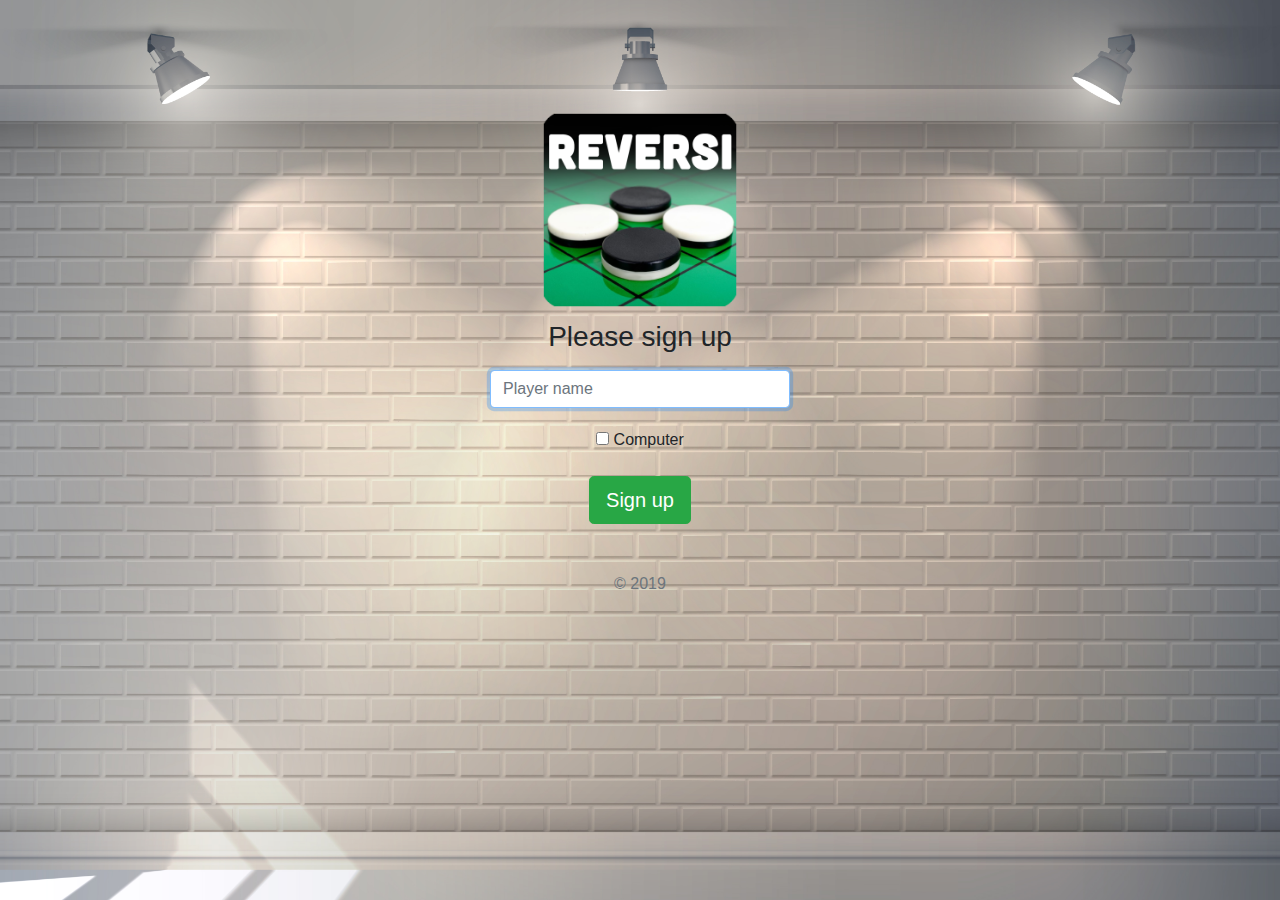
<file: WebApp/web/pages/signup.html>
<!DOCTYPE html>
<html lang="en">
<head>
    <meta charset="UTF-8">
    <link rel="icon" href="../assets/images/reversi-icon.png">
    <title>Reversi</title>
    <link href="../assets/bootstrap/bootstrap.min.css" rel="stylesheet">
    <link href="../assets/bootstrap/ido.css" rel="stylesheet">
    <script src="../assets/jquery/jquery-3.3.1.min.js"></script>
    <script src="../assets/bootstrap/bootstrap.bundle.min.js"></script>
    <script src="../assets/javascript/signup.js"></script>
</head>
<body class="text-center backgroundImage" style="background-color: #EFEFEF;">
    <form id="formSignup" class="form-signin" style="width: 500px; margin: 100px auto 0;">
        <div id="divMainForm" style="width: 300px; margin: 0 auto">
            <img class="reversiSmallImage" src="../assets/images/reversi-small-img.png" alt="">
            <h1 class="h3 mb-3 font-weight-normal">Please sign up</h1>
            <label for="inputName" class="sr-only">Player name</label>
            <input id="inputName" class="form-control" placeholder="Player name" autofocus="" />
            <div class="checkbox mb-3" style="margin-top: 20px;">
                <label>
                    <input id="checkboxIsComputer" type="checkbox" value="is-computer"> Computer
                </label>
            </div>
            <button id="buttonSignup" class="btn btn-lg btn-primary btn-success" type="button">Sign up</button>
            <p class="mt-5 mb-3 text-muted">© 2019</p>
        </div>
    </form>
</body>
</html>
</file>
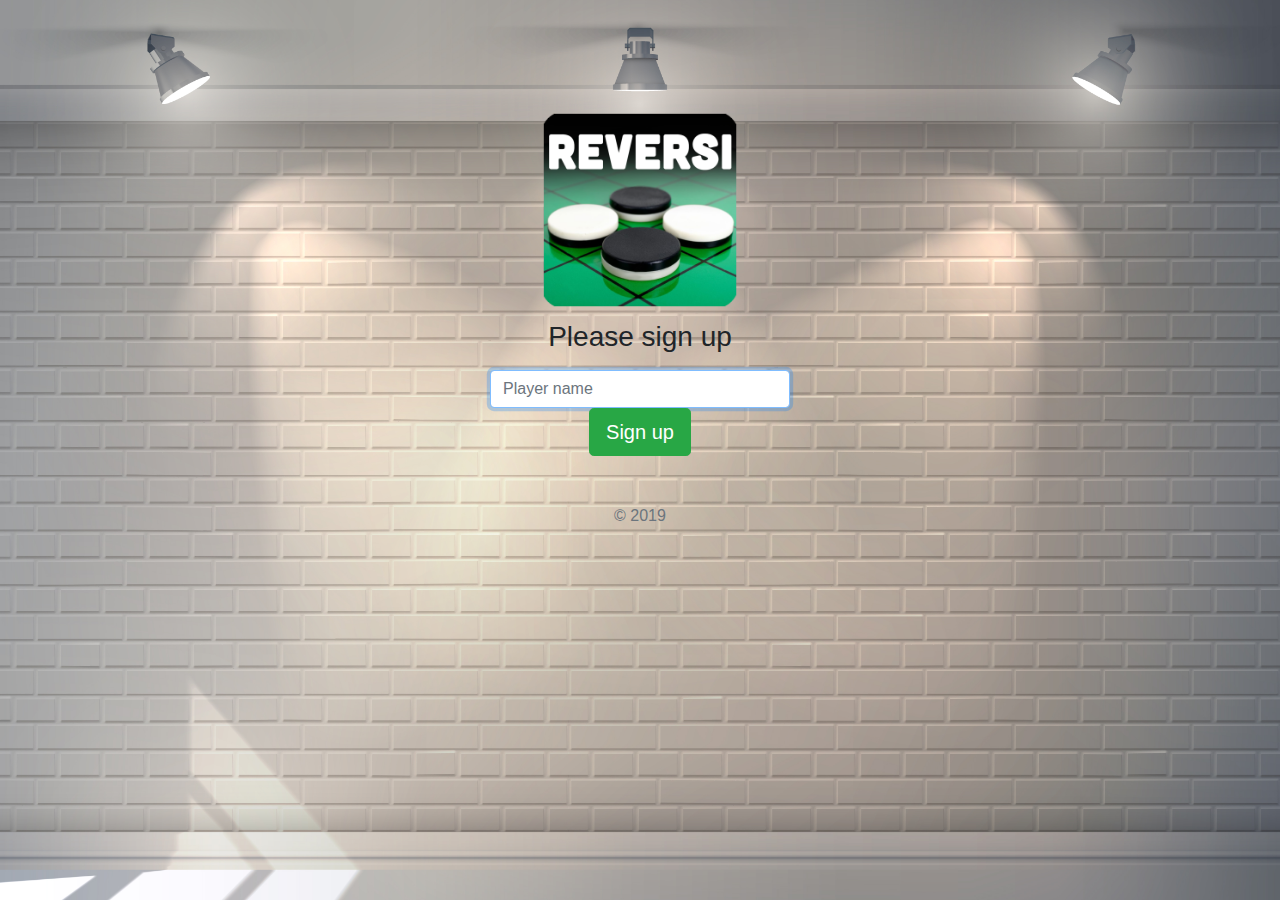
<file: WebApp - Spring Boot/src/main/resources/static/pages/signup.html>
<!DOCTYPE html>
<html lang="en">
<head>
    <meta charset="UTF-8">
    <link rel="icon" href="../images/reversi-icon.png">
    <title>Reversi</title>
    <link href="../bootstrap/bootstrap.min.css" rel="stylesheet">
    <link href="../bootstrap/ido.css" rel="stylesheet">
    <script src="../jquery/jquery-3.3.1.min.js"></script>
    <script src="../bootstrap/bootstrap.bundle.min.js"></script>
    <script src="../javascript/signup.js"></script>
</head>
<body class="text-center backgroundImage" style="background-color: #EFEFEF;">
    <form id="formSignup" class="form-signin" style="width: 500px; margin: 100px auto 0;">
        <div id="divMainForm" style="width: 300px; margin: 0 auto">
            <img class="reversiSmallImage" src="../images/reversi-small-img.png" alt="">
            <h1 class="h3 mb-3 font-weight-normal">Please sign up</h1>
            <label for="inputName" class="sr-only">Player name</label>
            <input id="inputName" class="form-control" placeholder="Player name" autofocus="" />
            <button id="buttonSignup" class="btn btn-lg btn-primary btn-success" type="button">Sign up</button>
            <p class="mt-5 mb-3 text-muted">© 2019</p>
        </div>
    </form>
</body>
</html>
</file>
<file: WebApp/web/assets/bootstrap/ido.css>
.backgroundImage {
    background-image: url("../images/4683.jpg"); /* The image used */
    background-color: #cccccc; /* Used if the image is unavailable */
    height: 100%;/* You must set a specified height */
    background-position: center; /* Center the image */
    background-repeat: no-repeat; /* Do not repeat the image */
    background-size: cover; /* Resize the background image to cover the entire container */
    background-position: top;
}

.backgroundImageLobby {
    background-image: url("../images/lobby.jpg"); /* The image used */
    background-color: #cccccc; /* Used if the image is unavailable */
    height: 100%;/* You must set a specified height */
    background-position: center; /* Center the image */
    background-repeat: no-repeat; /* Do not repeat the image */
    background-size: cover; /* Resize the background image to cover the entire container */
    background-position: top;
}

.backgroundImageAvailableGames {
    background-image: url("../images/available-games-background.jpg"); /* The image used */
    background-color: #cccccc; /* Used if the image is unavailable */
    height: 100%;/* You must set a specified height */
    background-position: center; /* Center the image */
    background-repeat: no-repeat; /* Do not repeat the image */
    background-size: cover; /* Resize the background image to cover the entire container */
    background-position: top;
}

.backgroundImageWhosOnline {
    background-image: url("../images/whos-online-background.png"); /* The image used */
    background-color: #cccccc; /* Used if the image is unavailable */
    height: 100%;/* You must set a specified height */
    background-position: center; /* Center the image */
    background-repeat: no-repeat; /* Do not repeat the image */
    background-size: cover; /* Resize the background image to cover the entire container */
    background-position: top;
}

.reversiSmallImage {
    height: 220px;
    width: 220px;
}

.lobbyNavHeader {
    font-size: 32px;
}

.lobbyTextBackground {
    background-color: rgba(255, 255, 255, 0.35);
    margin-top: 100px;
}

.lobbyNav{
    font-size: 20px;
}

.paragraphHeader{
    font-weight: bolder;
}

.paragraphText{
    font-weight: bold;
}

.createRoomForm {
    display: flex;
}

.xmlButton {
    padding-bottom: 14px;
}

.newRoomStyle {
    overflow: auto !important;
}

.cardBody {
    background-color: lightblue;
    border-radius: 32px;
    stroke-width: 0px;
    margin-left: 8px !important;
}


/* Popup container */
.popup {
    position: relative;
    display: inline-block;
    cursor: pointer;
}

/* The actual popup (appears on top) */
.popup .popuptext {
    visibility: hidden;
    width: 160px;
    background-color: #555;
    color: #fff;
    text-align: center;
    border-radius: 6px;
    padding: 8px 0;
    position: absolute;
    z-index: 1;
    bottom: 125%;
    left: 50%;
    margin-left: -80px;
}

/* Popup arrow */
.popup .popuptext::after {
    content: "";
    position: absolute;
    top: 100%;
    left: 50%;
    margin-left: -5px;
    border: 5px solid transparent;
    border-top-color: #555;
}

/* Toggle this class when clicking on the popup container (hide and show the popup) */
.popup .show {
    visibility: visible;
    -webkit-animation: fadeIn 1s;
    animation: fadeIn 1s
}

/* Add animation (fade in the popup) */
@-webkit-keyframes fadeIn {
    from {opacity: 0;}
    to {opacity: 1;}
}

@keyframes fadeIn {
    from {opacity: 0;}
    to {opacity:1 ;}
}
</file>
<file: WebApp - Spring Boot/src/main/resources/static/bootstrap/ido.css>
.backgroundImage {
    background-image: url("../images/4683.jpg"); /* The image used */
    background-color: #cccccc; /* Used if the image is unavailable */
    height: 100%;/* You must set a specified height */
    background-position: center; /* Center the image */
    background-repeat: no-repeat; /* Do not repeat the image */
    background-size: cover; /* Resize the background image to cover the entire container */
    background-position: top;
}

.backgroundImageLobby {
    background-image: url("../images/lobby.jpg"); /* The image used */
    background-color: #cccccc; /* Used if the image is unavailable */
    height: 100%;/* You must set a specified height */
    background-position: center; /* Center the image */
    background-repeat: no-repeat; /* Do not repeat the image */
    background-size: cover; /* Resize the background image to cover the entire container */
    background-position: top;
}

.backgroundImageAvailableGames {
    background-image: url("../images/available-games-background.jpg"); /* The image used */
    background-color: #cccccc; /* Used if the image is unavailable */
    height: 100%;/* You must set a specified height */
    background-position: center; /* Center the image */
    background-repeat: no-repeat; /* Do not repeat the image */
    background-size: cover; /* Resize the background image to cover the entire container */
    background-position: top;
}

.backgroundImageWhosOnline {
    background-image: url("../images/whos-online-background.png"); /* The image used */
    background-color: #cccccc; /* Used if the image is unavailable */
    height: 100%;/* You must set a specified height */
    background-position: center; /* Center the image */
    background-repeat: no-repeat; /* Do not repeat the image */
    background-size: cover; /* Resize the background image to cover the entire container */
    background-position: top;
}

.reversiSmallImage {
    height: 220px;
    width: 220px;
}

.previewBoard {
    height: 300px;
    width: 300px;
}

.lobbyNavHeader {
    font-size: 32px;
}

.lobbyTextBackground {
    background-color: rgba(255, 255, 255, 0.35);
    margin-top: 100px;
}

.lobbyNav{
    font-size: 20px;
}

.paragraphHeader{
    font-weight: bolder;
}

.paragraphText{
    font-weight: bold;
}

.createRoomForm {
    display: flex;
}

.messages {
    height: 180px;
    overflow-y: auto;
}

.xmlButton {
    padding-bottom: 14px;
}

.newRoomStyle {
    overflow: auto !important;
}

.cardBody {
    background-color: lightblue;
    border-radius: 32px;
    stroke-width: 0px;
    margin-left: 8px !important;
}


/* Popup container */
.popup {
    position: relative;
    display: inline-block;
    cursor: pointer;
}

/* The actual popup (appears on top) */
.popup .popuptext {
    visibility: hidden;
    width: 160px;
    background-color: #555;
    color: #fff;
    text-align: center;
    border-radius: 6px;
    padding: 8px 0;
    position: absolute;
    z-index: 1;
    bottom: 125%;
    left: 50%;
    margin-left: -80px;
}

/* Popup arrow */
.popup .popuptext::after {
    content: "";
    position: absolute;
    top: 100%;
    left: 50%;
    margin-left: -5px;
    border: 5px solid transparent;
    border-top-color: #555;
}

/* Toggle this class when clicking on the popup container (hide and show the popup) */
.popup .show {
    visibility: visible;
    -webkit-animation: fadeIn 1s;
    animation: fadeIn 1s
}

/* Add animation (fade in the popup) */
@-webkit-keyframes fadeIn {
    from {opacity: 0;}
    to {opacity: 1;}
}

@keyframes fadeIn {
    from {opacity: 0;}
    to {opacity:1 ;}
}
</file>
